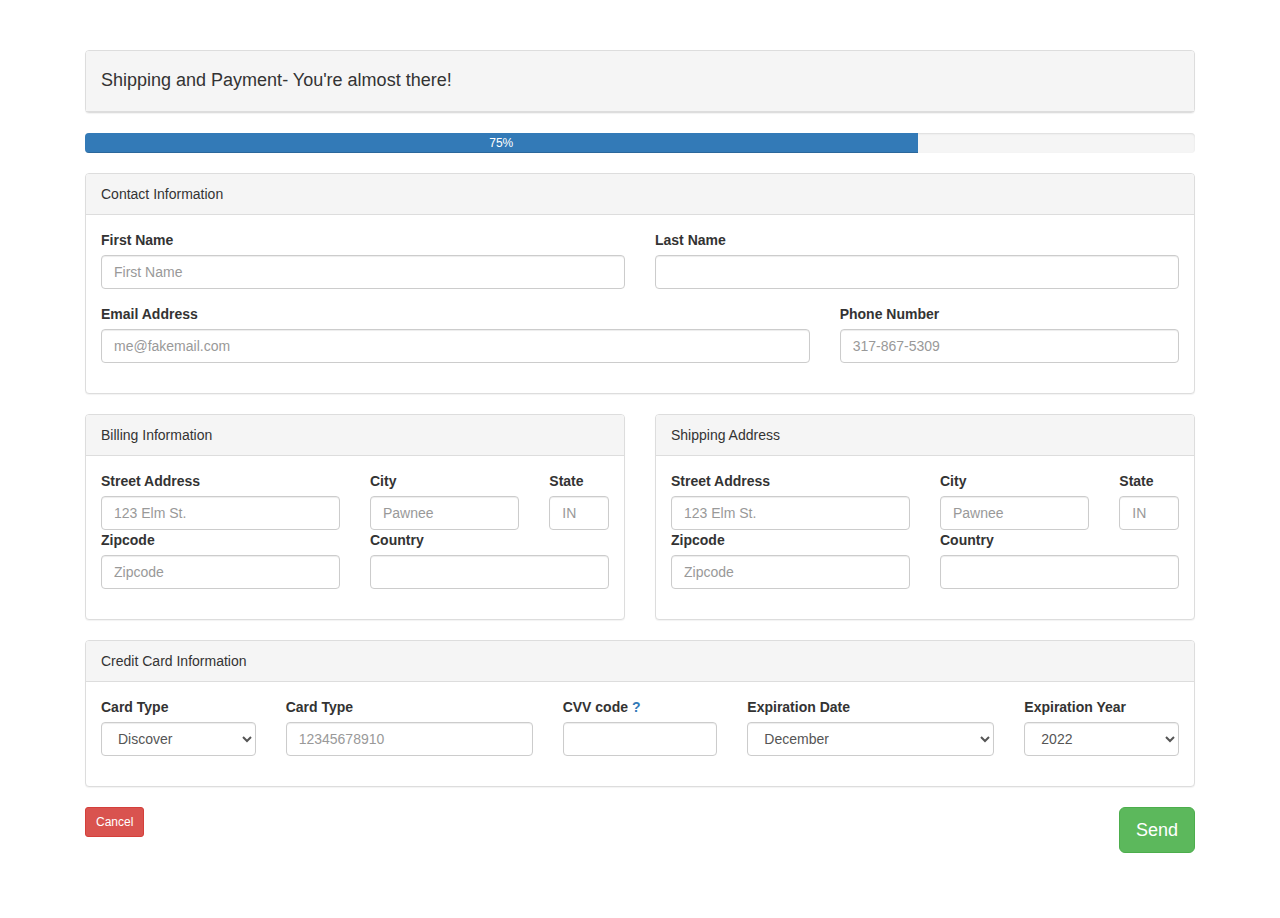
<file: index.html>
<!DOCTYPE html>
<html>
<head>
  <title></title>
  <meta http-equiv="Content-Type" content="text/html; charset=utf-8" />
  <meta http-equiv="X-UA-Compatible" content="IE=edge" />
  <meta name="viewport" content="width=device-width, initial-scale=1.0" />
  <!-- Stylesheets go here. -->
  <link rel="stylesheet" href="https://maxcdn.bootstrapcdn.com/bootstrap/3.3.7/css/bootstrap.min.css" integrity="sha384-BVYiiSIFeK1dGmJRAkycuHAHRg32OmUcww7on3RYdg4Va+PmSTsz/K68vbdEjh4u" crossorigin="anonymous">
  <link rel="stylesheet" type="text/css" href="css/form.css" />
</head>
<body>
  <form action="https://formspree.io/charles.mustaklem@gmail.com" method="post" enctype="multipart/form-data">
    <div class="container">
      <div class="col-sm-12">
    <div class="panel panel-default">
      <div class="panel-heading">
        <h4>Shipping and Payment- You're almost there!</h4>
      </div>
    </div>
    </div>
    </div>
    <div class="container">
      <div class="col-sm-12">
    <div class="progress">
  <div class="progress-bar" role="progressbar" aria-valuenow="75" aria-valuemin="0" aria-valuemax="100" style="width: 75%;">
    75%
  </div>
</div>
</div>
</div>
    <div class="container">
      <div class="col-sm-12">
        <div class="panel panel-default">
          <div class="panel-heading">
            Contact Information
          </div>
          <div class="panel-body">


            <div class="row">
              <div class="col-sm-6">
                <div class="form-group">
                  <label for="first_name">First Name</label>
                  <input type="text" id="first_name" name="first_name" class="form-control" placeholder="First Name">
                </div>
              </div>
              <div>
                <div class="col-sm-6">
                  <div class="form-group">
                    <label for="last_name">Last Name</label>
                    <input type="text" id="last_name" name="last_name" class="form-control">
                  </div>
                </div>

              </div>

            </div>
            <div class="row">

              <div class="col-sm-8">
                <div class="form-group">
                  <label for="email_address">Email Address</label>
                  <input type="text" class="form-control" name="email_address" id="email_address" placeholder="me@fakemail.com" required />
                </div>
              </div>
              <div class="col-sm-4">
                <div class="form-group">
                  <label for="phone_number">Phone Number</label>
                  <input type="text" id="last_name" name="last_name" class="form-control" placeholder="317-867-5309">

                </div>

              </div>
            </div>
          </div>
        </div>

      </div>
      </div>
  <div class="row">
      <div class="container">
        <div class="col-sm-6">
          <div class="panel panel-default">
            <div class="panel-heading">
              Billing Information
            </div>
            <div class="panel-body">
              <div class="row">

                <div class="col-sm-6">
                  <label for="street_address">Street Address</label>
                  <input type="text" id="street_address" name="street_address" class="form-control" placeholder="123 Elm St.">
                </div>
                <div class="col-sm-4">
                  <label for="city">City</label>
                  <input type="text" id="city" name="city" class="form-control" placeholder="Pawnee">
                </div>
                <div class="col-sm-2">
                  <label for="state">State</label>
                  <input type="text" id="state" name="state" maxlength="2" class="form-control" placeholder="IN">
                </div>


              </div>
              <div class="row">
                <div class="col-sm-6">
                  <div class="form-group">
                    <label for="zip_code">Zipcode</label>
                    <input type="text" id="zip_code" name="zip_code" class="form-control" placeholder="Zipcode">
                  </div>
                </div>
                <div>
                  <div class="col-sm-6">
                    <div class="form-group">
                      <label for="country">Country</label>
                      <input type="text" id="country" name="country" class="form-control">
                    </div>
                  </div>

                </div>

              </div>
            </div>
          </div>
        </div>
        <div class="container">
          <div class="col-sm-6">
            <div class="panel panel-default">
              <div class="panel-heading">
                Shipping Address
              </div>
              <div class="panel-body">
                <div class="row">

                  <div class="col-sm-6">
                    <label for="street_address">Street Address</label>
                    <input type="text" id="street_address" name="street_address" class="form-control" placeholder="123 Elm St.">
                  </div>
                  <div class="col-sm-4">
                    <label for="city">City</label>
                    <input type="text" id="city" name="city" class="form-control" placeholder="Pawnee">
                  </div>
                  <div class="col-sm-2">
                    <label for="state">State</label>
                    <input type="text" id="state" name="state" maxlength="2" class="form-control" placeholder="IN">
                  </div>
                </div>

                <div class="row">
                  <div class="col-sm-6">

                    <div class="form-group">
                      <label for="zip_code">Zipcode</label>
                      <input type="text" id="zip_code" name="zip_code" class="form-control" placeholder="Zipcode">
                    </div>
                  </div>
                  <div>
                    <div class="col-sm-6">
                      <div class="form-group">
                        <label for="country">Country</label>
                        <input type="text" id="country" name="country" class="form-control">
                      </div>
                    </div>

                  </div>

                </div>

              </div>
              </div>
              </div>
            </div>
        </div>
<div class="row">
  <div class="container">
    <div class="col-sm-12">
      <div class="panel panel-default">
        <div class="panel-heading">
          Credit Card Information
        </div>
        <div class="panel-body">


          <div class="row">
            <div class="col-sm-2">
              <div class="form-group">
                <label for="cc">Card Type</label>
                    <select class="form-control" id="cc" name="cc">
                        <option value="visa">Visa</option>
                        <option value="mastercard" selected>Mastercard</option>
                        <option value="discover" selected>Discover</option>
                    </select>
                </div>
              </div>
              <div class="col-sm-3">
                <label for="ccnumber">Card Type</label>
                <input type="text" id="ccnumber" name="ccnumber" maxlength="11" class="form-control" placeholder="12345678910">
              </div>
              <div class="col-sm-2">
                <label for="cvv">CVV code <a href="http://willoughby.nsw.gov.au/CVV.html?height=600&width=600">?</a></label>
                  <input type="text" id="cvv" name="cvv" maxlength="4" class="form-control">
              </div>
              <div class="col-sm-3">
                  <div class="form-group">
                      <label for="expmonth">Expiration Date</label>
                      <select class="form-control" id="expmonth" name="expmonth">
                          <option value="1">January</option>
                          <option value="2" selected>February</option>
                          <option value="3" selected>March</option>
                          <option value="4" selected>April</option>
                          <option value="5" selected>May</option>
                          <option value="6" selected>June</option>
                          <option value="7" selected>July</option>
                          <option value="8" selected>August</option>
                          <option value="9" selected>September</option>
                          <option value="10" selected>October</option>
                          <option value="11" selected>November</option>
                          <option value="12" selected>December</option>
                      </select>
                  </div>
              </div>
              <div class="col-sm-2">
                  <div class="form-group">
                      <label for="expyear">Expiration Year</label>
                      <select class="form-control" id="expyear" name="expyear">
                          <option value="2016">2016</option>
                          <option value="2017" selected>2017</option>
                          <option value="2018" selected>2018</option>
                          <option value="2019" selected>2019</option>
                          <option value="2020" selected>2020</option>
                          <option value="2021" selected>2021</option>
                          <option value="2022" selected>2022</option>
                      </select>
                  </div>
              </div>
            </div>
          </div>

        </div>
      </div>
    </div>
  </div>


  <div class="container">
  <div class="col-sm-12">
  <div class="row">

    <div class="col-sm-6 col-sm-push-6 text-right">
    <div class="form-group">
    <button class="btn btn-success btn-lg">Send</button>
    </div>
    </div>
    <div class="col-sm-6 col-sm-pull-6">
    <div class="form-group">
    <button class="btn btn-danger btn-sm">Cancel</button>
    </div>
    </div>
  </div>
  </div>
</div>
      <!-- <div class="container">
        <div class="col-sm-6">
          <div class="panel panel-default">
            <div class="panel-heading">
              Shipping Address
            </div>
            <div class="panel-body">
              <div class="row">

                <div class="col-sm-6">
                  <label for="street_address">Street Address</label>
                  <input type="text" id="street_address" name="street_address" class="form-control" placeholder="123 Elm St.">
                </div>
                <div class="col-sm-4">
                  <label for="city">City</label>
                  <input type="text" id="city" name="city" class="form-control" placeholder="Pawnee">
                </div>
                <div class="col-sm-2">
                  <label for="state">State</label>
                  <input type="text" id="state" name="state" maxlength="2" class="form-control" placeholder="IN">
                </div>
              </div>
            </div>
            </div>
            </div>
          </div> -->
  </div>
</form>




</body>
</html>
</file>
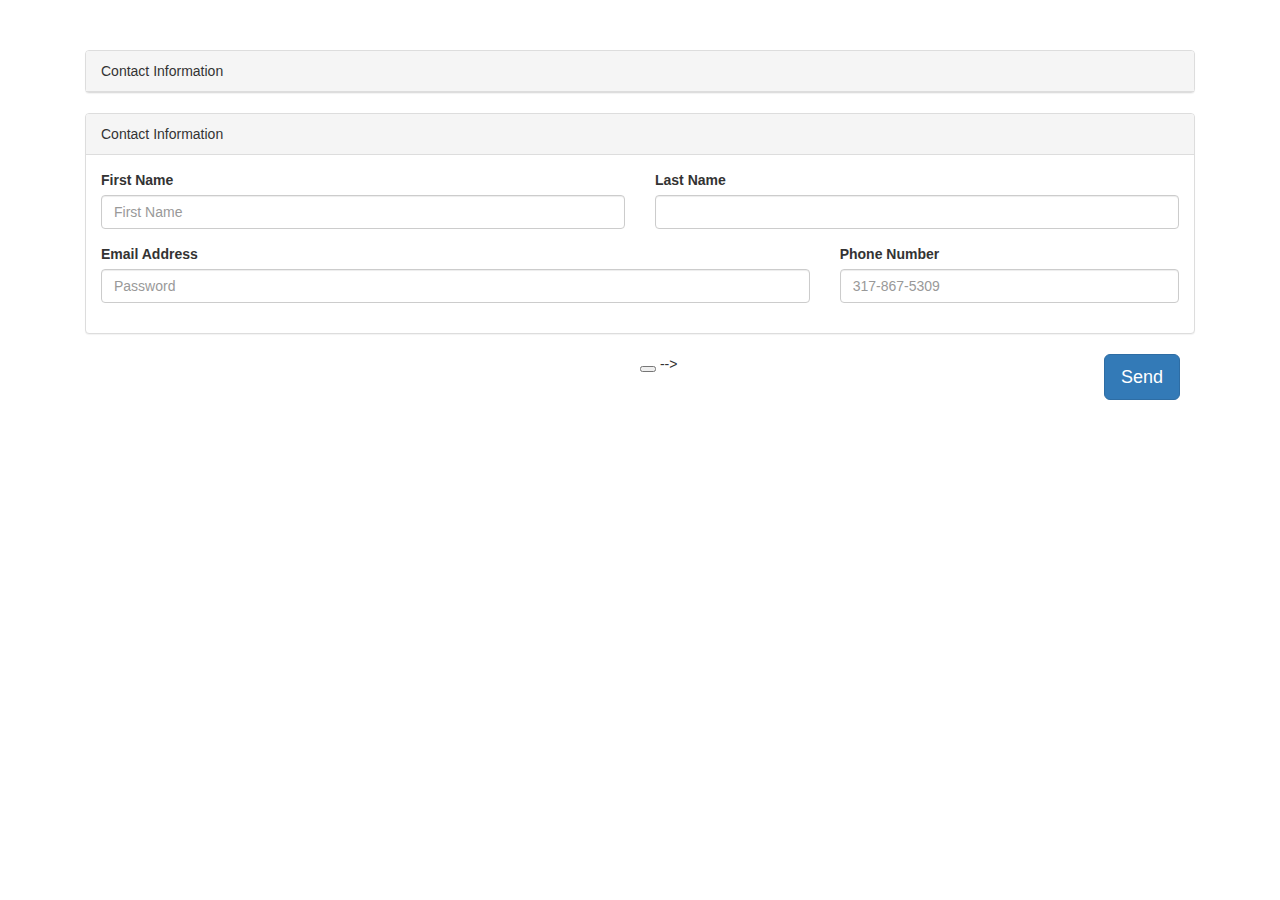
<file: form.html>
<!DOCTYPE html>
<html>
<head>
  <title></title>
  <meta http-equiv="Content-Type" content="text/html; charset=utf-8" />
  <meta http-equiv="X-UA-Compatible" content="IE=edge" />
  <meta name="viewport" content="width=device-width, initial-scale=1.0" />
  <!-- Stylesheets go here. -->
  <link rel="stylesheet" href="https://maxcdn.bootstrapcdn.com/bootstrap/3.3.7/css/bootstrap.min.css" integrity="sha384-BVYiiSIFeK1dGmJRAkycuHAHRg32OmUcww7on3RYdg4Va+PmSTsz/K68vbdEjh4u" crossorigin="anonymous">
  <link rel="stylesheet" type="text/css" href="css/form.css" />
</head>
<body>

  <!-- <input type="hidden" name="type" value="multipart/form-data" /> -->
  <form action="#" method="post" enctype="multipart/form-data">
    <div class="container">
      <div class="col-sm-12">
    <div class="panel panel-default">
      <div class="panel-heading">
        Contact Information
      </div>
    </div>
    </div>
    </div>

    <div class="container">
      <div class="col-sm-12">


        <div class="panel panel-default">
          <div class="panel-heading">
            Contact Information
          </div>
          <div class="panel-body">


            <div class="row">
              <div class="col-sm-6">
                <div class="form-group">
                  <label for="first_name">First Name</label>
                  <input type="text" id="first_name" name="first_name" class="form-control" placeholder="First Name">
                </div>
              </div>
              <div>
                <div class="col-sm-6">
                  <div class="form-group">
                    <label for="last_name">Last Name</label>
                    <input type="text" id="last_name" name="last_name" class="form-control">
                  </div>
                </div>

              </div>

            </div>
            <div class="row">
              <!-- <div class="col-sm-4">
              <div class="checkbox">
              <label>
              <input type="hidden" name="send-me-stuff" value="no" />
              <input type="checkbox" name="send-me-stuff" value="yes">
              Check me out</label>
            </div>

          </div> -->
          <div class="col-sm-8">
            <div class="form-group">
              <label for="email_address">Email Address</label>
              <input type="text" class="form-control" name="email_address" id="email_address" placeholder="Password">
            </div>
          </div>
          <div class="col-sm-4">
            <div class="form-group">
              <label for="phone_number">Phone Number</label>
              <input type="text" id="last_name" name="last_name" class="form-control" placeholder="317-867-5309">
              <!-- <div class="input-group">
              <div class="input-group-addon">$</div>
              <input type="text" id="price" name="price" class="form-control" maxlength="3">
              <div class="input-group-addon">.00</div>
            </div> -->
          </div>

        </div>
      </div>
    </div>
  </div>

  <!-- <div class="form-group">
  <label for="country">Country</label>
  <select class="form-control" id="country" name="country">
  <option value="CA">Canada</option>
  <option value="US" selected>United States</option>
</select>
</div> -->

<button type="button" name="https://formspree.io/kwhuff@gmail.com"></button>

<div class="col-sm-6 col-sm-push-6 text-right">
<div class="form-group">
<button class="btn btn-primary btn-lg">Send</button>
</div>
</div> -->
<!-- <div class="col-sm-6 col-sm-pull-6">
<div class="form-group">
<button class="btn btn-primary btn-sm">Cancel</button>
</div>
</div>

</div>
<div class="container">
  <div class="col-sm-6">
    <div class="panel panel-default">
      <div class="panel-heading">
        Billing Information
      </div>
      <div class="panel-body">
        <div class="row">

          <div class="col-sm-6">
            <label for="street_address">Street Address</label>
            <input type="text" id="street_address" name="street_address" class="form-control" placeholder="123 Elm St.">
          </div>
          <div class="col-sm-4">
            <label for="city">City</label>
            <input type="text" id="city" name="city" class="form-control" placeholder="Pawnee">
          </div>
          <div class="col-sm-2">
            <label for="state">State</label>
            <input type="text" id="state" name="state" maxlength="2" class="form-control" placeholder="IN">
          </div>
        </div>
      </div>
    </div>
  </div>
</div>
</div>
</form>





<!-- <label for="first-name">First Name</label></br>
<input type="text" id="first-name" name="first_name" placeholder="Example: R2D2" required /><br><br>

<label>
First Name <br>
<input type="text" class="form-control" name="first-name" value="Charlie" required />
</label><br>

<label for="optin">
<input type="hidden" name="optin" value="no" />
<input type="checkbox" id="optin" name="optin" value="yes" checked />
Receive Spam Emails
</label>

<h4>Which is the correct answer?</h4>
<label for=""><input type="radio" name="radio" value="a" />A</label><br>
<label for=""><input type="radio" name="radio" value="b" />B</label><br>
<label for=""><input type="radio" name="radio" value="c" />C</label><br>
<label for=""><input type="radio" name="radio" value="all" disabled />All of the Above</label><br><br>
<label for="country">Country</label><br>
<select id="country" name="country">
<option value="US">United States</option>
<option value="CA" selected>Mexico</option>
<option value="MX">Canada</option>
</select><br><br><br>
<label for="country">Country</label><br>
<select id="country" name="country">
<optgroup id="country" name="country" label="North America">
<option value="US">United States</option>
<option value="CA" selected>Mexico</option>
<option value="MX">Canada</option>
</optgroup>
<optgroup label="Middle East" name="country">
<option value="EG">Egypt</option>
<option value="MX">Kuwait</option>
</optgroup>
</select><br><br><br>

<textarea name="blog_post" placeholder="Message"></textarea>
<br><br><br>

<button type="button">Submit</button><br>
<input type="submit" value="submit" /> -->

</form>



</body>
</html>
</file>
<file: css/form.css>
* {
    box-sizing: border-box;
}
body {
    padding: 50px;
}

.panel-gold {
    border-color: gold;
}

.panel-gold > .panel-heading {
    color: rgb(133, 115, 0);
    background-color: rgb(255, 243, 166);
    border-color: gold;
}
</file>
